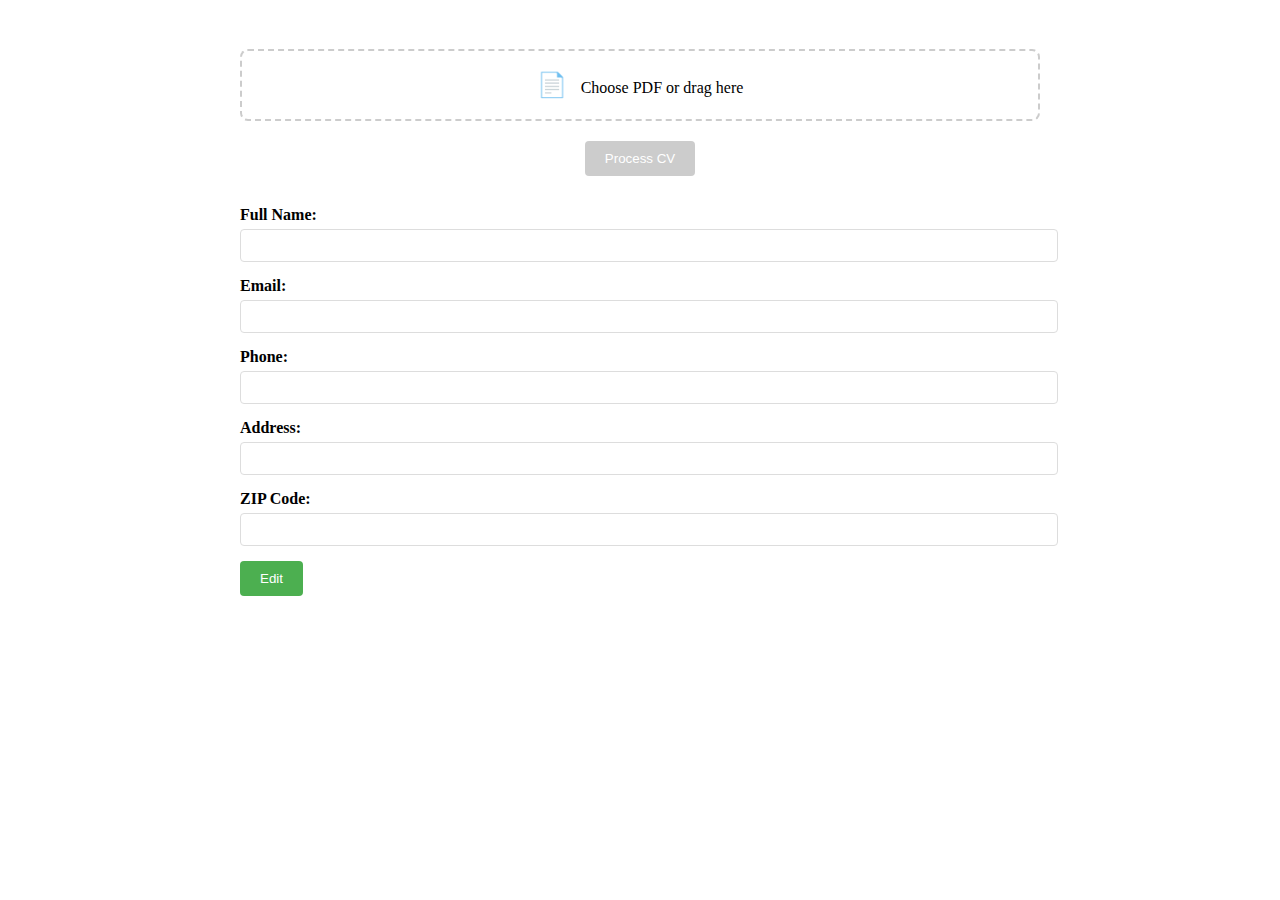
<file: web/index.html>
<!-- index.html -->
<!DOCTYPE html>
<html lang="en">
<head>
    <meta charset="UTF-8">
    <meta name="viewport" content="width=device-width, initial-scale=1.0">
    <title>CV Information Extractor</title>
    <link rel="stylesheet" href="styles.css">
</head>
<body>
    <div class="container">
        <h1></h1>
        
        <div class="upload-section">
            <div class="file-upload">
                <input type="file" id="pdfInput" accept=".pdf" />
                <label for="pdfInput">
                    <span class="upload-icon">📄</span>
                    <span>Choose PDF or drag here</span>
                </label>
            </div>
            <div id="fileName" class="file-name"></div>
            <button id="processButton" disabled>Process CV</button>
        </div>

        <div class="form-container">
            <form id="personalInfoForm">
                <div class="form-group">
                    <label for="name">Full Name:</label>
                    <input type="text" id="name" name="name" >
                </div>
                
                <div class="form-group">
                    <label for="email">Email:</label>
                    <input type="email" id="email" name="email" >
                </div>
                
                <div class="form-group">
                    <label for="phone">Phone:</label>
                    <input type="tel" id="phone" name="phone" >
                </div>
                
                <div class="form-group">
                    <label for="address">Address:</label>
                    <input type="text" id="address" name="address" >
                </div>
                
                <div class="form-group">
                    <label for="zipCode">ZIP Code:</label>
                    <input type="text" id="zipCode" name="zipCode" >
                </div>
            </form>
            <div class="button-group">
                <button id="editButton" type="button">Edit</button>
                <button id="saveButton" type="button" style="display: none;">Save</button>
            </div>
            
        </div>

        <div id="loadingSpinner" class="loading-spinner hidden">
            <div class="spinner"></div>
            <p>Processing CV...</p>
        </div>
    </div>
    <script src="script.js"></script>
</body>
</html>
</file>
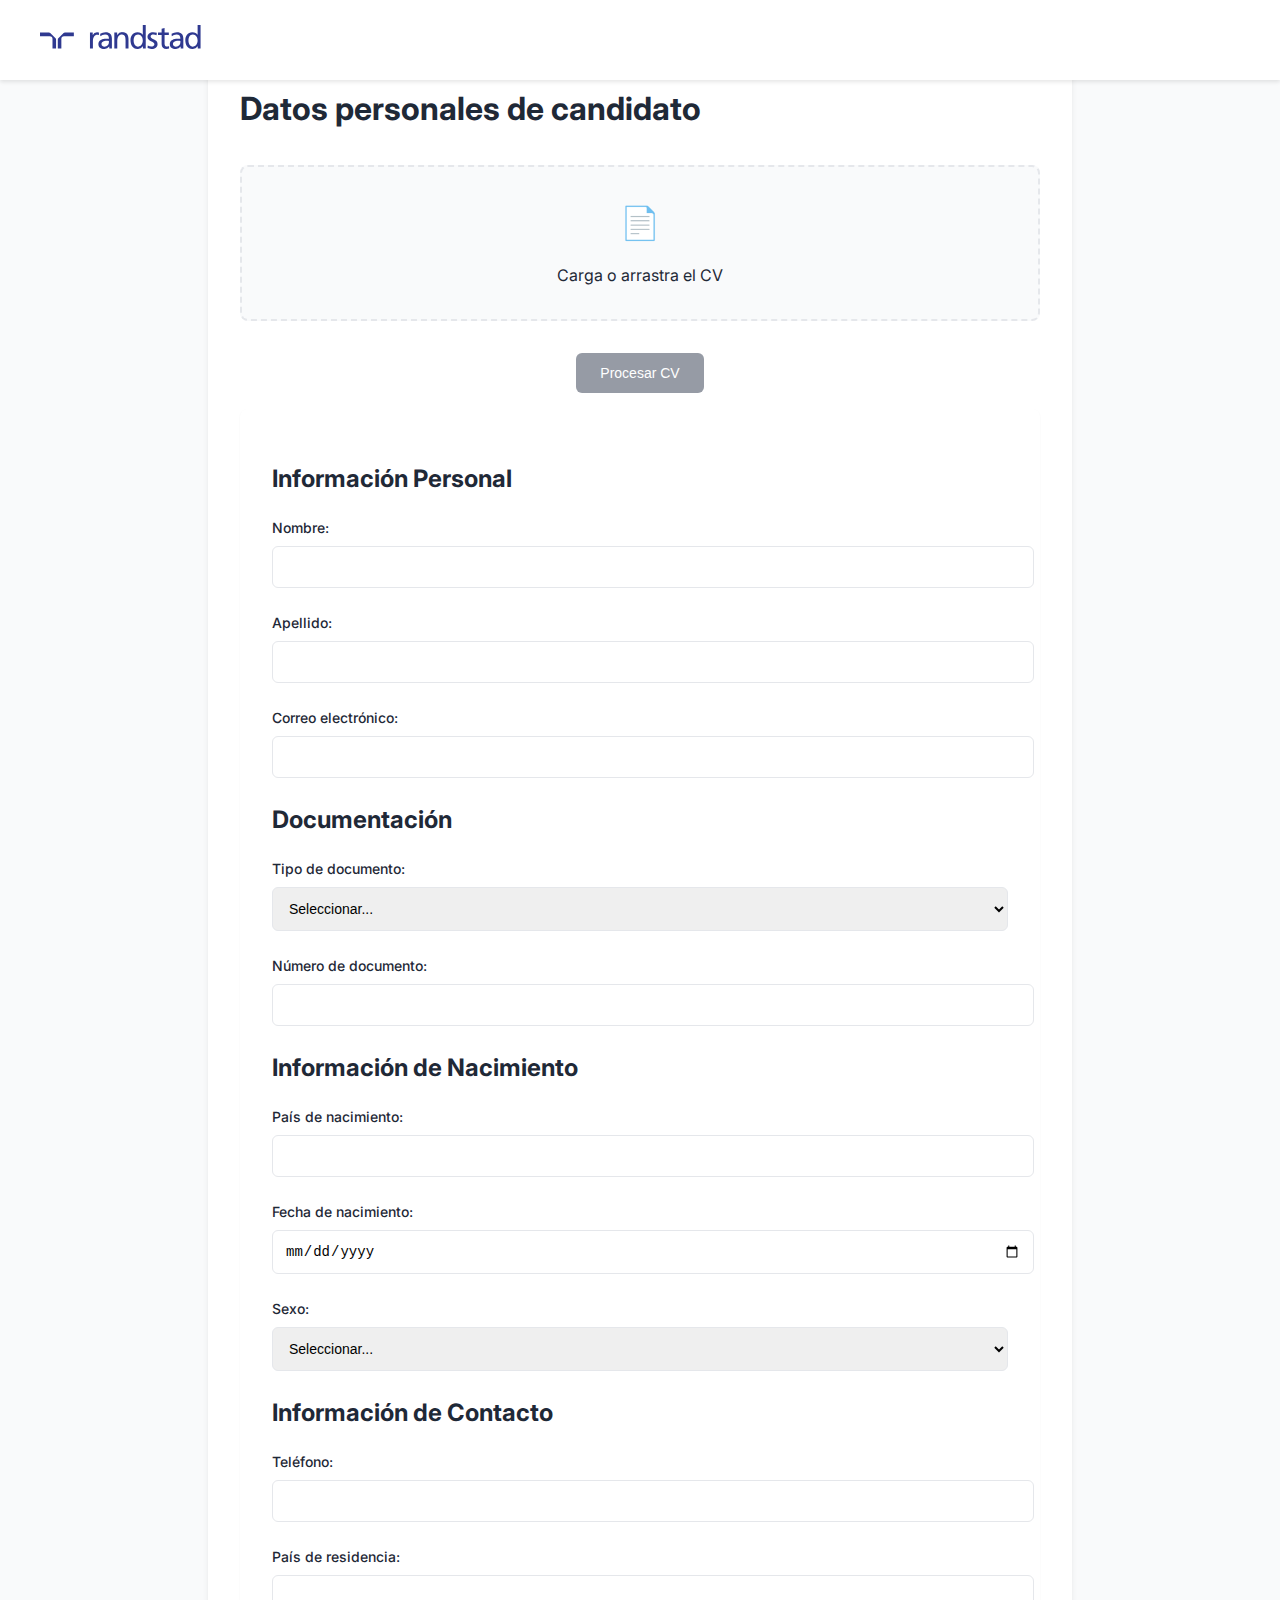
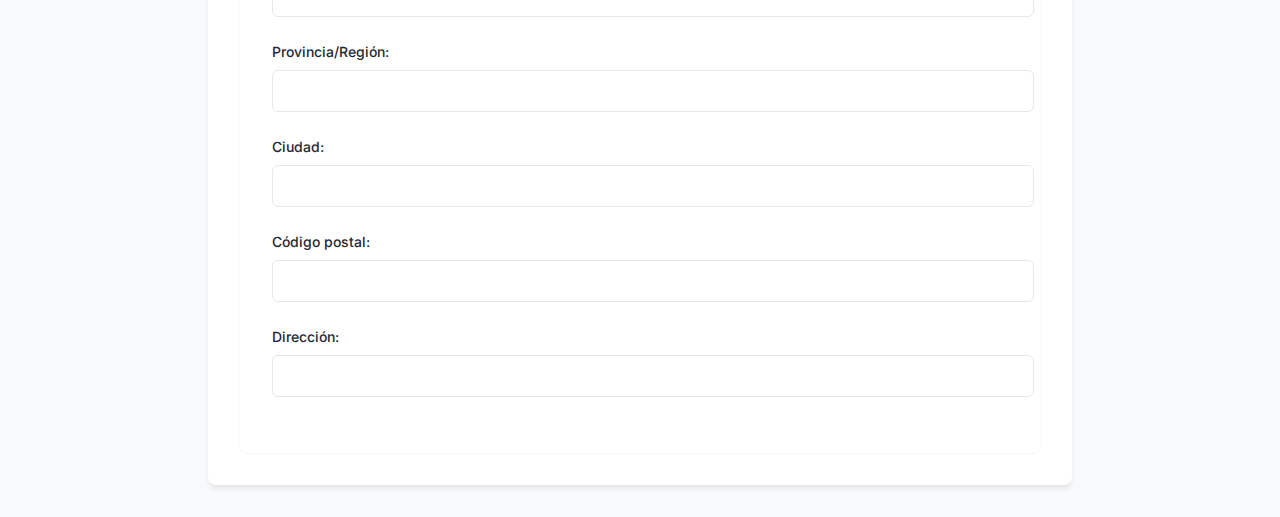
<file: .aws-sam/Modificaciones2025/web/index.html>
<!DOCTYPE html>
<html lang="en">
<head>
    <meta charset="UTF-8">
    <meta name="viewport" content="width=device-width, initial-scale=1.0">
    <title>Mi Randstad</title>
    <link href="https://fonts.googleapis.com/css2?family=Inter:wght@400;500;600&display=swap" rel="stylesheet">
    <link rel="stylesheet" href="styles.css">
    <link rel="shortcut icon" href="[data-uri]" />
</head>
<body>
<!-- Banner con SVG logo -->
<div class="banner">
    <div class="logo-container">
        <svg class="logo" xmlns="http://www.w3.org/2000/svg" viewBox="0 0 205 30.64">
            <title>randstad</title>
            <path d="M15.95,30.32H20.5V18.87a2.26,2.26,0,0,0-.67-1.62l-6.75-6.75a2.25,2.25,0,0,0-1.62-.67H0v4.56H12.53a3.42,3.42,0,0,1,3.42,3.42Z" transform="translate(0 -0.18)"></path>
            <path d="M27.28,30.32H22.72V18.87a2.26,2.26,0,0,1,.67-1.62l6.75-6.75a2.25,2.25,0,0,1,1.62-.67H43.22v4.56H30.69a3.42,3.42,0,0,0-3.42,3.42Z" transform="translate(0 -0.18)"></path>
            <path d="M63.8,9.82h3.52V13h.08a6.24,6.24,0,0,1,5.34-3.66,10.69,10.69,0,0,1,2.49.28V13a5.6,5.6,0,0,0-2.09-.36c-3.38,0-5.59,3.22-5.59,8.37v9.33H63.8Z" transform="translate(0 -0.18)"></path>
            <path d="M179.24,22.35c0,3.09-2,5.44-5.7,5.44-1.72,0-3.81-1.18-3.81-3.36,0-3.65,5.06-4,7.1-4,.8,0,1.6.08,2.41.08Zm-11-7.87a9.52,9.52,0,0,1,5.94-2.13c3.77,0,5.05,1.84,5.05,5.38-1.48-.08-2.53-.08-4-.08-3.89,0-9.52,1.6-9.52,6.75,0,4.5,3.1,6.42,7.51,6.42a7.6,7.6,0,0,0,6.34-3.11h.08v2.61H183V17.79c0-5.6-2.36-8.47-8.21-8.47A13.1,13.1,0,0,0,168,11.24Z" transform="translate(0 -0.18)"></path>
            <path d="M88,22.35c0,3.09-2,5.44-5.7,5.44-1.73,0-3.81-1.18-3.81-3.36,0-3.65,5.06-4,7.1-4,.8,0,1.6.08,2.41.08ZM77,14.48A9.52,9.52,0,0,1,83,12.35c3.77,0,5.06,1.84,5.06,5.38-1.48-.08-2.53-.08-4-.08-3.89,0-9.52,1.6-9.52,6.75,0,4.5,3.1,6.42,7.51,6.42a7.6,7.6,0,0,0,6.34-3.11h.08v2.61H91.8V17.79c0-5.6-2.36-8.47-8.21-8.47a13.1,13.1,0,0,0-6.74,1.92Z" transform="translate(0 -0.18)"></path>
            <path d="M94.88,9.82h3.64V13h.08a7.39,7.39,0,0,1,6.73-3.72c5.31,0,7.66,3.28,7.66,8.79V30.32h-3.76V19.69c0-4.79-1-7.13-4.35-7.33-4.31,0-6.24,3.47-6.24,8.48v9.48H94.88Z" transform="translate(0 -0.18)"></path>
            <path d="M137.55,26.33a10.06,10.06,0,0,0,4.7,1.45c1.72,0,3.85-.73,3.85-2.95,0-3.76-8.87-3.43-8.87-9.21,0-4.27,3.18-6.31,7.23-6.31a15.49,15.49,0,0,1,4.7.81l-.32,3.27a11,11,0,0,0-4-1.05c-1.92,0-3.61.81-3.61,2.51,0,4.2,8.87,3,8.87,9.58,0,4.39-3.5,6.39-7.15,6.39a11.84,11.84,0,0,1-5.62-1.12Z" transform="translate(0 -0.18)"></path>
            <path d="M164.48,12.85h-5.43V24.11c0,2.38,1.45,3.67,3.17,3.67a4.65,4.65,0,0,0,2.57-.73v3.2a11.94,11.94,0,0,1-3.21.56c-3.89,0-6.29-1.83-6.29-5.94v-12h-4.62v-3h4.62V5.08l3.76-1.2V9.82h5.43Z" transform="translate(0 -0.18)"></path>
            <path d="M189.56,20c-.08-3.76,1.53-7.64,5.62-7.64s6.06,3.92,6.06,7.76c0,3.43-1.77,7.68-6,7.68C191.17,27.79,189.48,23.22,189.56,20ZM201.4,30.32H205V.18h-3.76V12.6h-.08C200,10.72,198,9.32,194.38,9.32c-5.94,0-8.84,4.85-8.84,10.37s2.61,11.13,8.8,11.13a8.22,8.22,0,0,0,7-3.36h.08Z" transform="translate(0 -0.18)"></path>
            <path d="M119.57,20c-.08-3.76,1.53-7.64,5.62-7.64s6.06,3.92,6.06,7.76c0,3.43-1.77,7.68-6,7.68C121.17,27.79,119.48,23.22,119.57,20Zm11.84,10.33H135V.18h-3.76V12.6h-.08C130,10.72,128,9.32,124.38,9.32c-5.94,0-8.84,4.85-8.84,10.37s2.61,11.13,8.8,11.13a8.22,8.22,0,0,0,7-3.36h.08Z" transform="translate(0 -0.18)"></path>
        </svg>
    </div>
</div>

    <div class="container">
        <h1>Datos personales de candidato</h1>
        
        <!-- Sección de carga de archivo -->
        <div class="upload-section">
            <div class="file-upload">
                <input type="file" id="pdfInput" accept=".pdf" />
                <label for="pdfInput">
                    <span class="upload-icon">📄</span>
                    <span>Carga o arrastra el CV</span>
                </label>
            </div>
            <div id="fileName" class="file-name"></div>
        </div>
        <div class="process-button-container">
            <button id="processButton" disabled>Procesar CV</button>
        </div>

        <!-- Loading Spinner (oculto por defecto) -->
        <div id="loadingSpinner" class="loading-spinner hidden">
            <div class="spinner"></div>
            <p>Processing CV...</p>
        </div>

        <!-- Formulario -->
        <div class="form-container">
            <form id="personalInfoForm">
                <!-- Información Personal -->
                <div class="form-section">
                    <h2>Información Personal</h2>
                    <div class="form-group">
                        <label for="firstName">Nombre:</label>
                        <input type="text" id="firstName" name="firstName">
                    </div>
                    
                    <div class="form-group">
                        <label for="lastName">Apellido:</label>
                        <input type="text" id="lastName" name="lastName">
                    </div>
                    
                    <div class="form-group">
                        <label for="email">Correo electrónico:</label>
                        <input type="email" id="email" name="email">
                    </div>
                </div>

                <!-- Documentación -->
            <div class="form-section">
            <h2>Documentación</h2>
             <div class="form-group">
            <label for="documentType">Tipo de documento:</label>
                 <select id="documentType" name="documentType">
            <option value="">Seleccionar...</option>
            <option value="DNI">DNI</option>
            <option value="Pasaporte">Pasaporte</option>
            </select>
        </div>
    <div class="form-group">
        <label for="documentNumber">Número de documento:</label>
        <input type="text" id="documentNumber" name="documentNumber" pattern="[A-Za-z0-9]+" title="Solo letras y números permitidos">
    </div>
</div>

                <!-- Información de Nacimiento -->
                <div class="form-section">
                    <h2>Información de Nacimiento</h2>
                    <div class="form-group">
                        <label for="birthCountry">País de nacimiento:</label>
                        <input type="text" id="birthCountry" name="birthCountry">
                    </div>
                    
                    <div class="form-group">
                        <label for="birthDate">Fecha de nacimiento:</label>
                        <input type="date" id="birthDate" name="birthDate">
                    </div>
                    
                    <div class="form-group">
                        <label for="gender">Sexo:</label>
                        <select id="gender" name="gender">
                            <option value="">Seleccionar...</option>
                            <option value="M">Masculino</option>
                            <option value="F">Femenino</option>
                            <option value="O">Otro</option>
                        </select>
                    </div>
                </div>

                <!-- Información de Contacto -->
                <div class="form-section">
                    <h2>Información de Contacto</h2>
                    <div class="form-group">
                        <label for="phone">Teléfono:</label>
                        <input type="tel" id="phone" name="phone">
                    </div>
                    
                    <div class="form-group">
                        <label for="residenceCountry">País de residencia:</label>
                        <input type="text" id="residenceCountry" name="residenceCountry">
                    </div>
                    
                    <div class="form-group">
                        <label for="province">Provincia/Región:</label>
                        <input type="text" id="province" name="province">
                    </div>
                    
                    <div class="form-group">
                        <label for="city">Ciudad:</label>
                        <input type="text" id="city" name="city">
                    </div>
                    
                    <div class="form-group">
                        <label for="zipCode">Código postal:</label>
                        <input type="text" id="zipCode" name="zipCode">
                    </div>
                    
                    <div class="form-group">
                        <label for="address">Dirección:</label>
                        <input type="text" id="address" name="address">
                    </div>
                </div>
            </form>

            <!-- Botones de acción -->
            <div class="button-group">
            </div>
        </div>
    </div>

    <!-- Mensajes de estado (ocultos por defecto) -->
    <div id="errorMessage" class="message error-message hidden"></div>
    <div id="successMessage" class="message success-message hidden"></div>

    <script src="script.js"></script>
</body>
</html>
</file>
<file: web/styles.css>
/* styles.css */

.container {
    max-width: 800px;
    margin: 0 auto;
    padding: 20px;
}

.upload-section {
    margin: 20px 0;
    text-align: center;
}

.file-upload {
    position: relative;
    margin-bottom: 20px;
}

.file-upload input[type="file"] {
    position: absolute;
    width: 100%;
    height: 100%;
    opacity: 0;
    cursor: pointer;
}

.file-upload label {
    display: block;
    padding: 20px;
    border: 2px dashed #ccc;
    border-radius: 8px;
    cursor: pointer;
    transition: all 0.3s ease;
}

.file-upload label:hover,
.file-upload label.dragover {
    border-color: #4CAF50;
    background-color: rgba(76, 175, 80, 0.1);
}

.upload-icon {
    font-size: 24px;
    margin-right: 10px;
}

.file-name {
    margin: 10px 0;
    font-style: italic;
}

.form-container {
    margin-top: 30px;
}

.form-group {
    margin-bottom: 15px;
}

.form-group label {
    display: block;
    margin-bottom: 5px;
    font-weight: bold;
}

.form-group input {
    width: 100%;
    padding: 8px;
    border: 1px solid #ddd;
    border-radius: 4px;
}

.form-group input[readonly] {
    background-color: #f5f5f5;
}

button {
    padding: 10px 20px;
    background-color: #4CAF50;
    color: white;
    border: none;
    border-radius: 4px;
    cursor: pointer;
    transition: background-color 0.3s ease;
}

button:disabled {
    background-color: #cccccc;
    cursor: not-allowed;
}

button:hover:not(:disabled) {
    background-color: #45a049;
}

.loading-spinner {
    display: flex;
    flex-direction: column;
    align-items: center;
    margin: 20px 0;
}

.spinner {
    width: 40px;
    height: 40px;
    border: 4px solid #f3f3f3;
    border-top: 4px solid #4CAF50;
    border-radius: 50%;
    animation: spin 1s linear infinite;
}

.hidden {
    display: none;
}

@keyframes spin {
    0%   { transform: rotate(0deg); }
    100% { transform: rotate(360deg); }
}

/* Efecto de actualización del campo */
.updated {
    animation: highlight 1s ease-out;
}

@keyframes highlight {
    0%   { background-color: #4CAF50; }
    100% { background-color: #f5f5f5; }
}

.error-message {
    position: fixed;
    top: 20px;
    right: 20px;
    background-color: #ff4444;
    color: white;
    padding: 15px;
    border-radius: 5px;
    z-index: 1000;
    animation: slideIn 0.3s ease-out;
}

.success-message {
    position: fixed;
    top: 20px;
    right: 20px;
    background-color: #00C851;
    color: white;
    padding: 15px;
    border-radius: 5px;
    z-index: 1000;
    animation: slideIn 0.3s ease-out;
}

.hidden {
    display: none;
}

@keyframes slideIn {
    from {
        transform: translateX(100%);
        opacity: 0;
    }
    to {
        transform: translateX(0);
        opacity: 1;
    }
}

.updated {
    background-color: #e8f5e9;
    transition: background-color 0.5s ease;
}

.success-message {
    display: flex;
    align-items: center;
    justify-content: center;
    margin: 10px auto;
    padding: 10px 20px;
    background-color: #e7f6ed;
    border: 1px solid #34c759;
    border-radius: 4px;
    color: #1d643b;
    font-size: 14px;
    transition: opacity 0.3s ease;
}

.success-message.hidden {
    display: none;
}

.success-icon {
    margin-right: 8px;
    font-size: 16px;
    color: #34c759;
}

.message-text {
    font-weight: 500;
}
</file>
<file: .aws-sam/Modificaciones2025/web/styles.css>
/* Estilos base y variables */
:root {
    --primary-color: #2563eb;
    --primary-hover: #1d4ed8;
    --success-color: #059669;
    --error-color: #dc2626;
    --text-color: #1f2937;
    --text-light: #6b7280;
    --border-color: #e5e7eb;
    --background-light: #f9fafb;
    --shadow-sm: 0 1px 2px 0 rgba(0, 0, 0, 0.05);
    --shadow-md: 0 4px 6px -1px rgba(0, 0, 0, 0.1);
    --components-logo-default: #2f3990;

}

/* Banner y Logo */
.banner {
    background-color: white;
    width: 100%;
    height: 80px; 
    box-shadow: 0 2px 4px rgba(0, 0, 0, 0.1);
    position: fixed;
    top: 0;
    left: 0;
    z-index: 1000;
    display: flex;
    align-items: center;
}

.logo-container {
    max-width: 1200px;
    width: 100%;
    margin: 0 auto;
    padding: 0 20px;
}

.logo {
    height: 24px;
    width: auto;
    fill: var(--components-logo-default); 
    -o-object-fit: contain;
    object-fit: contain;
}

/* Ajustar el contenedor principal para que no se oculte detrás del banner */
.container {
    margin-top: 100px; /
}

body {
    font-family: 'Inter', -apple-system, BlinkMacSystemFont, sans-serif;
    color: var(--text-color);
    line-height: 1.5;
    background-color: var(--background-light);
}

.container {
    max-width: 800px;
    margin: 2rem auto;
    padding: 2rem;
    background-color: white;
    border-radius: 8px;
    box-shadow: var(--shadow-md);
}

/* Mejoras en la sección de upload */
.upload-section {
    margin: 2rem 0;
    text-align: center;
}

/* Contenedor del área de upload */
.file-upload {
    position: relative;
    margin-bottom: 1rem;
}

/* Ocultar el input file pero mantener su funcionalidad */
.file-upload input[type="file"] {
    position: absolute;
    width: 100%;
    height: 100%;
    opacity: 0;
    cursor: pointer;
    z-index: 2;
    top: 0;
    left: 0;
}

/* Mejorar el estilo del label que actúa como el botón visible */
.file-upload label {
    display: flex;
    flex-direction: column;
    align-items: center;
    justify-content: center;
    padding: 2rem;
    border: 2px dashed var(--border-color, #e5e7eb);
    border-radius: 8px;
    background-color: var(--background-light, #f9fafb);
    cursor: pointer;
    transition: all 0.3s ease;
}

/* Efectos hover y dragover */
.file-upload:hover label,
.file-upload.dragover label {
    border-color: var(--components-logo-default);
    background-color: rgba(47, 57, 144, 0.05);
}

.upload-icon {
    font-size: 2rem;
    margin-bottom: 1rem;
    color: var(--components-logo-default);
}

/* Contenedor del botón process */
.process-button-container {
    text-align: center;
    margin: 1rem 0;
}

/* Mejoras en el formulario */
.form-container {
    background-color: white;
    padding: 2rem;
    border-radius: 8px;
    box-shadow: var(--shadow-sm);
}

.form-group {
    margin-bottom: 1.5rem;
}

.form-group label {
    display: block;
    margin-bottom: 0.5rem;
    font-weight: 500;
    color: var(--text-color);
    font-size: 0.875rem;
}

.form-group input,
.form-group select {
    width: 100%;
    padding: 0.75rem;
    border: 1px solid var(--border-color);
    border-radius: 6px;
    font-size: 0.875rem;
    transition: all 0.2s ease;
}

.form-group input:focus,
.form-group select:focus {
    outline: none;
    border-color: var(--primary-color);
    box-shadow: 0 0 0 3px rgba(37, 99, 235, 0.1);
}

/* Mejoras en los botones */
button {
    padding: 0.75rem 1.5rem;
    background-color: var(--primary-color);
    color: white;
    border: none;
    border-radius: 6px;
    font-weight: 500;
    font-size: 0.875rem;
    transition: all 0.2s ease;
}

button:hover:not(:disabled) {
    background-color: var(--primary-hover);
    transform: translateY(-1px);
}

button:disabled {
    background-color: var(--text-light);
    opacity: 0.7;
}

/* Mejoras en los mensajes */
.error-message,
.success-message {
    position: fixed;
    top: 1rem;
    right: 1rem;
    padding: 1rem 1.5rem;
    border-radius: 6px;
    font-size: 0.875rem;
    font-weight: 500;
    box-shadow: var(--shadow-md);
    z-index: 1000;
}

.error-message {
    background-color: var(--error-color);
    color: white;
}

.success-message {
    background-color: var(--success-color);
    color: white;
}

/*  spinner */
.loading-spinner {
    display: flex;
    flex-direction: column;
    align-items: center;
    justify-content: center;
    margin: 20px 0;
}

.spinner {
    width: 40px;
    height: 40px;
    border: 4px solid #f3f3f3;
    border-top: 4px solid var(--primary-color, #2563eb);
    border-radius: 50%;
    animation: spin 1s linear infinite;
}

@keyframes spin {
    0% { transform: rotate(0deg); }
    100% { transform: rotate(360deg); }
}

.loading-spinner p {
    margin-top: 10px;
    color: var(--text-color, #1f2937);
    font-size: 14px;
}

.hidden {
    display: none !important;
}

/* Efecto de actualización mejorado */
.updated {
    animation: highlight 1.5s ease;
}

@keyframes highlight {
    0% { background-color: rgba(37, 99, 235, 0.1); }
    100% { background-color: transparent; }
}

/* Responsive design */
@media (max-width: 640px) {
    .container {
        margin: 0;
        padding: 1rem;
        border-radius: 0;
    }

    .form-container {
        padding: 1rem;
    }
}
</file>
